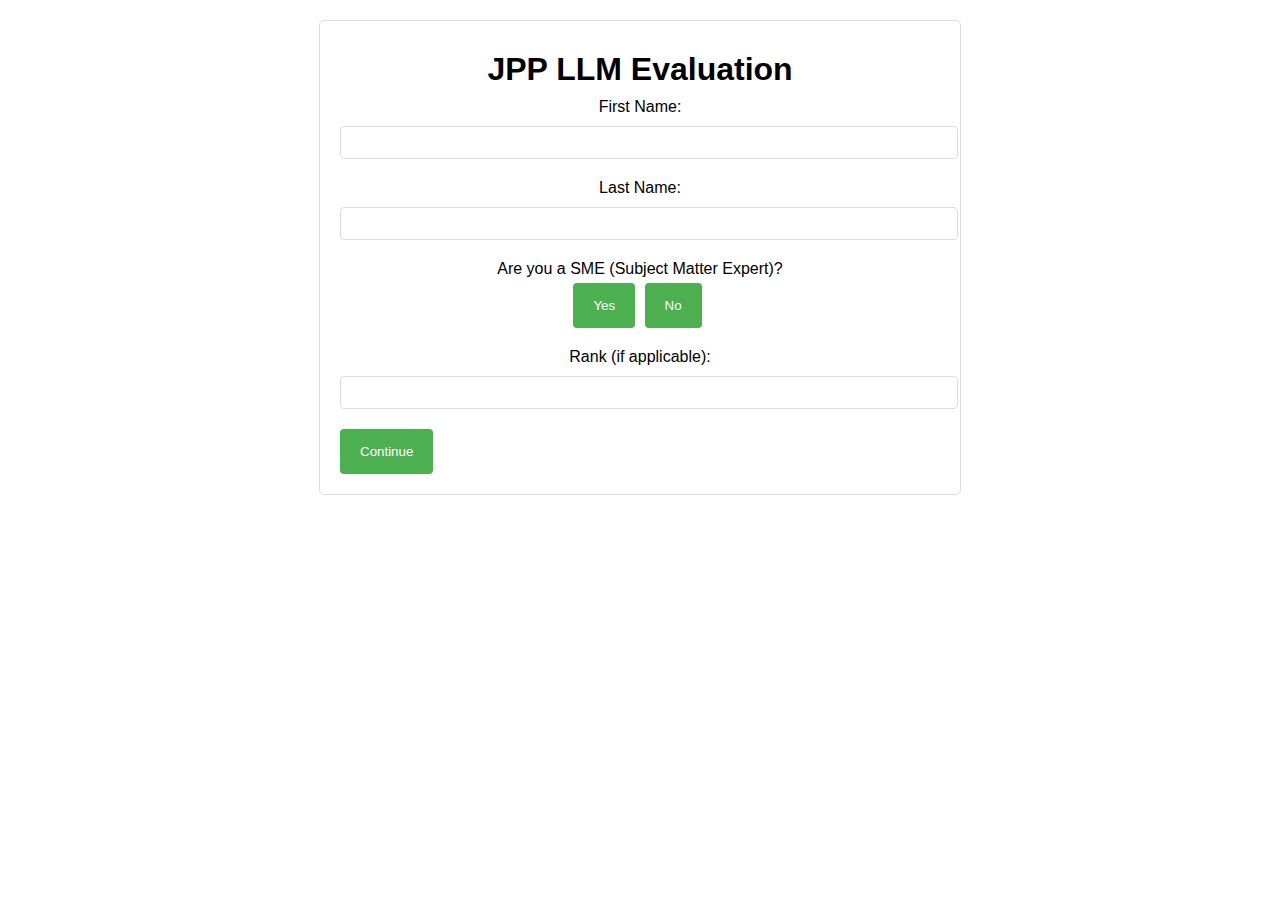
<file: index.html>
<!DOCTYPE html>
<html lang="en">
  <head>
    <meta charset="UTF-8" />
    <meta name="viewport" content="width=device-width, initial-scale=1.0" />
    <title>JPP LLM Evaluation</title>
    <link rel="stylesheet" href="style.css" />
    <!-- Link to your CSS file -->
  </head>
  <body>
    <div class="container">
      <h1>JPP LLM Evaluation</h1>
      <form id="evaluationForm">
        <div class="input-group">
          <label for="firstName">First Name:</label>
          <input type="text" id="firstName" name="firstName" required />
        </div>
        <div class="input-group">
          <label for="lastName">Last Name:</label>
          <input type="text" id="lastName" name="lastName" required />
        </div>
        <div class="input-group">
          <label>Are you a SME (Subject Matter Expert)?</label>
          <div>
              <button type="button" id="smeYes" class="sme-button">Yes</button>
              <button type="button" id="smeNo" class="sme-button">No</button>
          </div>
      </div>
      
        <div class="input-group">
          <label for="rank">Rank (if applicable):</label>
          <input type="text" id="rank" name="rank" />
        </div>
        <button type="submit" id="continueButton">Continue</button>
      </form>
    </div>
  </body>
  <script src="main.js"></script>

</html>
</file>
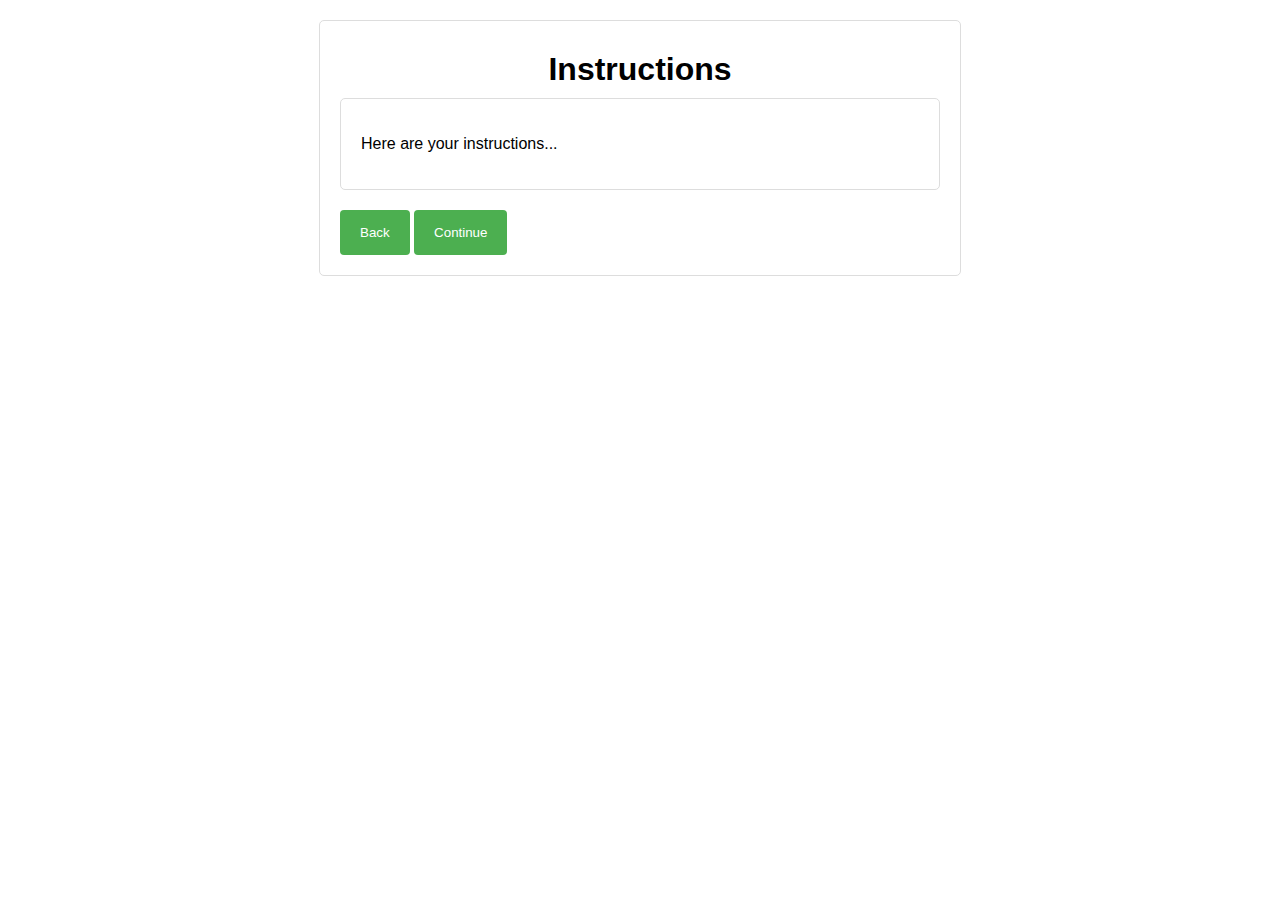
<file: page2.html>
<!DOCTYPE html>
<html lang="en">
<head>
    <meta charset="UTF-8">
    <meta name="viewport" content="width=device-width, initial-scale=1.0">
    <title>Instructions</title>
    <link rel="stylesheet" href="style.css"> <!-- Assuming the same CSS file -->
</head>
<body>
    <div class="container">
        <h1>Instructions</h1>
        <div class="instructions-box">
            <!-- Insert your instructions here -->
            <p>Here are your instructions...</p>
        </div>
        <button id="backButton">Back</button>
        <button id="continueButton">Continue</button>
    </div>
    <script src="main.js"></script>
</body>
</html>
</file>
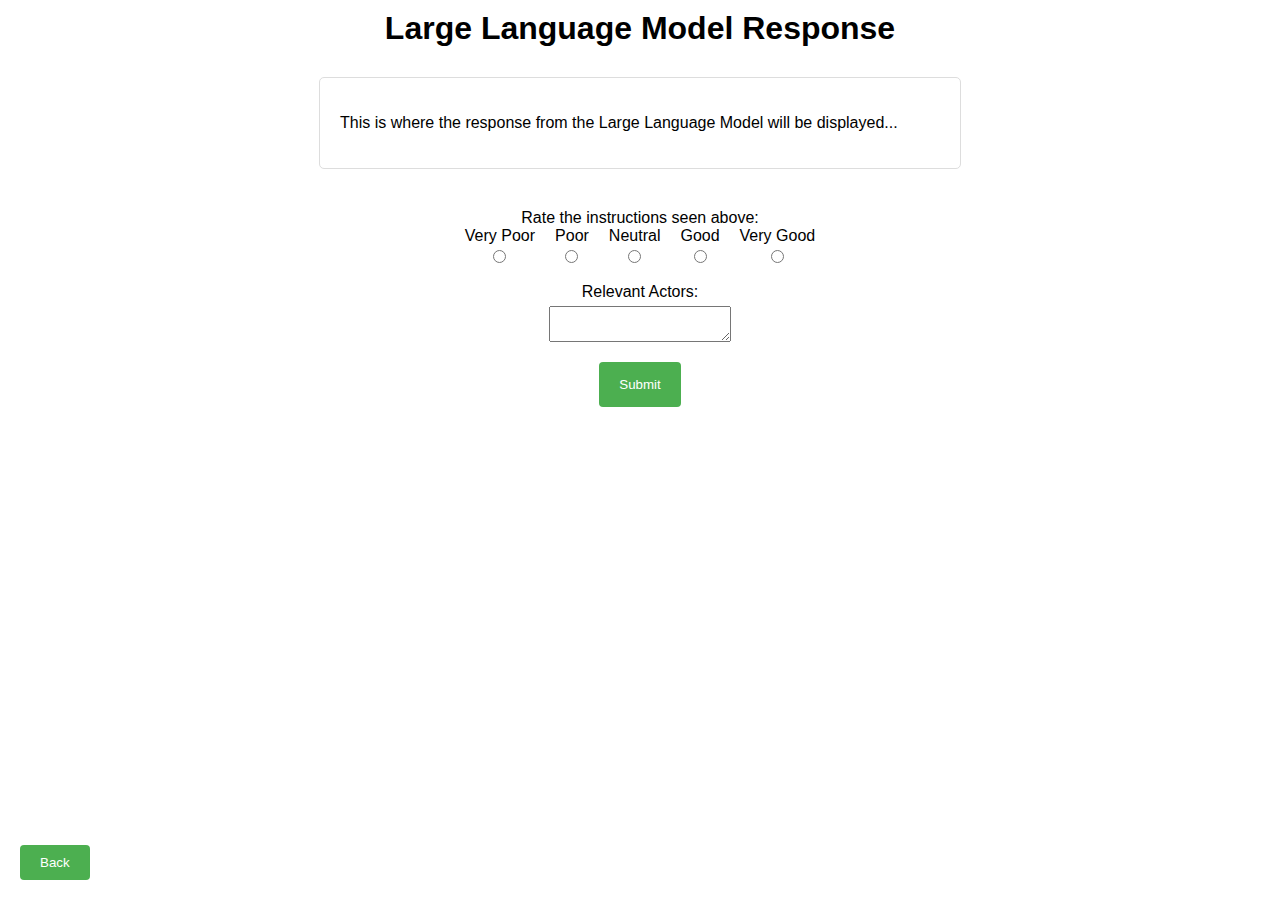
<file: page3.html>
<!DOCTYPE html>
<html lang="en">
<head>
    <meta charset="UTF-8">
    <meta name="viewport" content="width=device-width, initial-scale=1.0">
    <title>Large Language Model Response</title>
    <link rel="stylesheet" href="style.css"> <!-- Link to your CSS file -->
</head>
<body>
    <h1>Large Language Model Response</h1>
    <div class="container">
        <div class="response-box">
            <!-- Insert the response of the language model here -->
            <p>This is where the response from the Large Language Model will be displayed...</p>
        </div>
    </div>
    <div class="feedback-section">
        <div class="rating-section">
            <label>Rate the instructions seen above:</label>
            <div class="rating-circles">
                <div class="rating-option">
                    <label for="veryPoor">Very Poor</label>
                    <input type="radio" id="veryPoor" name="rating" value="veryPoor">
                </div>
                <div class="rating-option">
                    <label for="poor">Poor</label>
                    <input type="radio" id="poor" name="rating" value="poor">
                </div>
                <div class="rating-option">
                    <label for="neutral">Neutral</label>
                    <input type="radio" id="neutral" name="rating" value="neutral">
                </div>
                <div class="rating-option">
                    <label for="good">Good</label>
                    <input type="radio" id="good" name="rating" value="good">
                </div>
                <div class="rating-option">
                    <label for="veryGood">Very Good</label>
                    <input type="radio" id="veryGood" name="rating" value="veryGood">
                </div>
            </div>
        </div>
        <div class="input-group">
            <label for="relevantActors">Relevant Actors:</label>
            <textarea id="relevantActors" name="relevantActors"></textarea>
        </div>
        <button id="backButton" class="bottom-left">Back</button>
        <button id="continueButton">Submit</button>
    </div>
    <script src="main.js"></script>
</body>
</html>
</file>
<file: style.css>
body, html {
  margin: 0;
  padding: 0;
  font-family: Arial, sans-serif;
}

.container {
  max-width: 600px;
  margin: 20px auto;
  padding: 20px;
  border: 1px solid #ddd;
  border-radius: 5px;
}

.input-group {
  margin-bottom: 20px;
}

.input-group label {
  display: block;
  margin-bottom: 5px;
}

.input-group input[type="text"] {
  width: 100%;
  padding: 8px;
  margin-top: 5px;
  border: 1px solid #ddd;
  border-radius: 4px;
}

.sme-button {
  background-color: white;
  color: black;
  padding: 10px 20px;
  border: 1px solid #ddd;
  border-radius: 4px;
  margin-right: 5px;
  cursor: pointer; /* Makes sure the mouse cursor changes to a hand icon on hover */
}

.sme-button:hover {
  background-color: #f0f0f0;
}

.sme-button.selected {
  background-color: #007bff;
  color: white;
}

button, .sme-button {
  background-color: #4CAF50; /* Default button color */
  color: white;
  padding: 15px 20px;
  border: none;
  border-radius: 4px;
  cursor: pointer;
}

button:hover, .sme-button:hover {
  background-color: #45a049; /* Darker shade for hover state */
}


.instructions-box {
  border: 1px solid #ddd;
  border-radius: 5px;
  padding: 20px;
  margin-bottom: 20px; /* Adjusts spacing between the instructions box and the buttons */
  max-height: 300px; /* Set maximum height */
  overflow-y: auto; /* Enables scroll if content is too long */
}
.feedback-section {
  margin-top: 20px;
}

.rating-section, .input-group {
  margin-bottom: 20px;
}

h1 {
  text-align: center; /* Center the text within the element */
  width: 100%; /* Full width to ensure center alignment */
  margin: 0 auto; /* Apply auto margins to center the block itself, if needed */
  padding: 10px 0; /* Optional: add some padding for spacing */
}
.feedback-section {
  width: 90%; /* Or max-width: 600px; or whatever width your container has if you want to match it */
  margin: 20px auto; /* This centers the feedback section */
  padding: 20px;
  /* other styles */
}


.feedback-section, .rating-section, .input-group {
  text-align: center; /* Center the text for these sections */
}

/* If you have specific items like buttons or input fields you want to center: */
.feedback-section button, .feedback-section input[type='radio'], .feedback-section textarea {
  display: block; /* Make these elements block-level */
  margin: 0 auto; /* Center these elements within their container */
  /* Adjust width as necessary, particularly for the textarea */
}

.rating-circles {
  margin: 0 auto; /* Center the rating circles container */
  display: flex; /* Use flexbox to line up the radio buttons horizontally */
  justify-content: center; /* Center the flex items (the radio buttons and their labels) */
}

.rating-circles {
  display: flex;
  justify-content: center;
  gap: 20px; /* Adjust the space between each rating option */
}

.rating-option {
  text-align: center; /* Center the text label above the radio button */
}

/* Optional: If you want to vertically align the text with the radio buttons */
.rating-option label {
  display: block; /* Ensure the label takes up the full width of its container */
  margin-bottom: 5px; /* Space between the label and the radio button */
}

.rating-option input[type="radio"] {
  display: block; /* Make radio buttons display as block to align under the text */
}


.bottom-left {
    position: fixed; /* Fix position to the viewport */
    left: 20px; /* Distance from the left */
    bottom: 20px; /* Distance from the bottom */
    padding: 10px 20px; /* Optional: Adjust padding */
    /* Other styling like background-color, color, etc., as needed */
}
</file>
